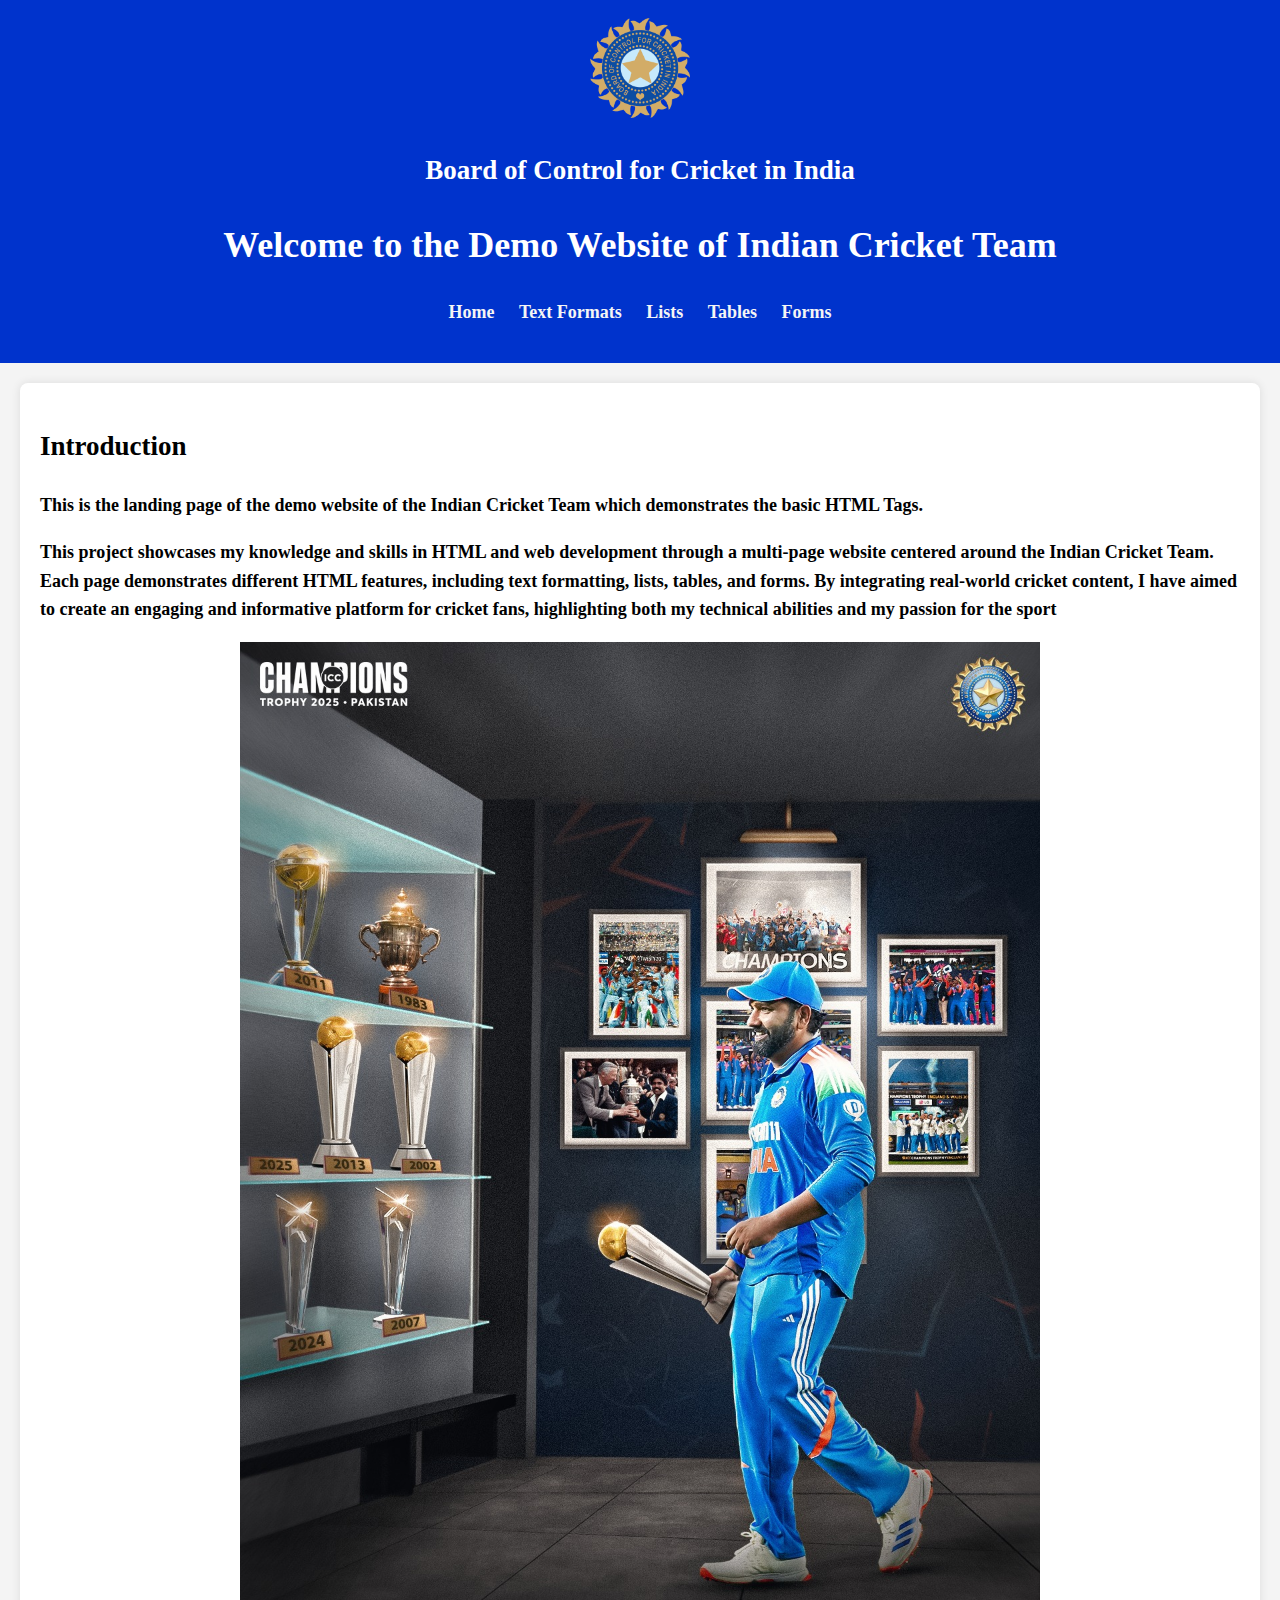
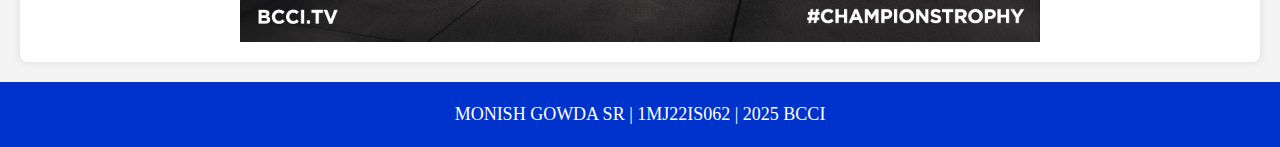
<file: index.html>
<!DOCTYPE html>
<html lang="en">
<head>
    <meta charset="UTF-8">
    <meta name="viewport" content="width=device-width, initial-scale=1.0">
    <title>BCCI - Home</title>
    <link rel="stylesheet" href="styles.css">
    <style>
        nav ul li a {
            text-decoration: none;
            color: whitesmoke;
        }
        nav ul li a:hover,
        nav ul li a:focus,
        nav ul li a:active {
            color: orange;
        }
         
        .Trophy-photo {
            width: 800px;
            height: auto;
            display: block;
            margin-left: auto;
            margin-right: auto;
        }
    </style>
</head>
<body>
    <header>
        <img src="BCCI-Logo.png" alt="BCCI Logo" class="logo">
        <h2>Board of Control for Cricket in India</h2>
        <h1>Welcome to the Demo Website of Indian Cricket Team</h1>
        <nav>
            <ul>
                <li><a href="index.html">Home</a></li>
                <li><a href="text.html">Text Formats</a></li>
                <li><a href="lists.html">Lists</a></li>
                <li><a href="tables.html">Tables</a></li>
                <li><a href="forms.html">Forms</a></li>
            </ul>
        </nav>
    </header>
    <main>
        <section>
            <h2>Introduction</h2>
            <p><b>This is the landing page of the demo website of the Indian Cricket Team which demonstrates the basic HTML Tags.</b> </p>
            <p><b>This project showcases my knowledge and skills in HTML and web development through a multi-page website centered around the Indian Cricket Team. Each page demonstrates different HTML features, including text formatting, lists, tables, and forms. By integrating real-world cricket content, I have aimed  to create an engaging and informative platform for cricket fans, highlighting both my technical abilities and my passion for the sport </b></p>
            <img src="trophy_photo.jpg" alt="ICC Trophies won by Indian team" class="Trophy-photo">
        </section>
    </main>
    <footer>
        <p> MONISH GOWDA SR  |  1MJ22IS062  |  2025 BCCI</p>
    </footer>
</body>
</html>
</file>
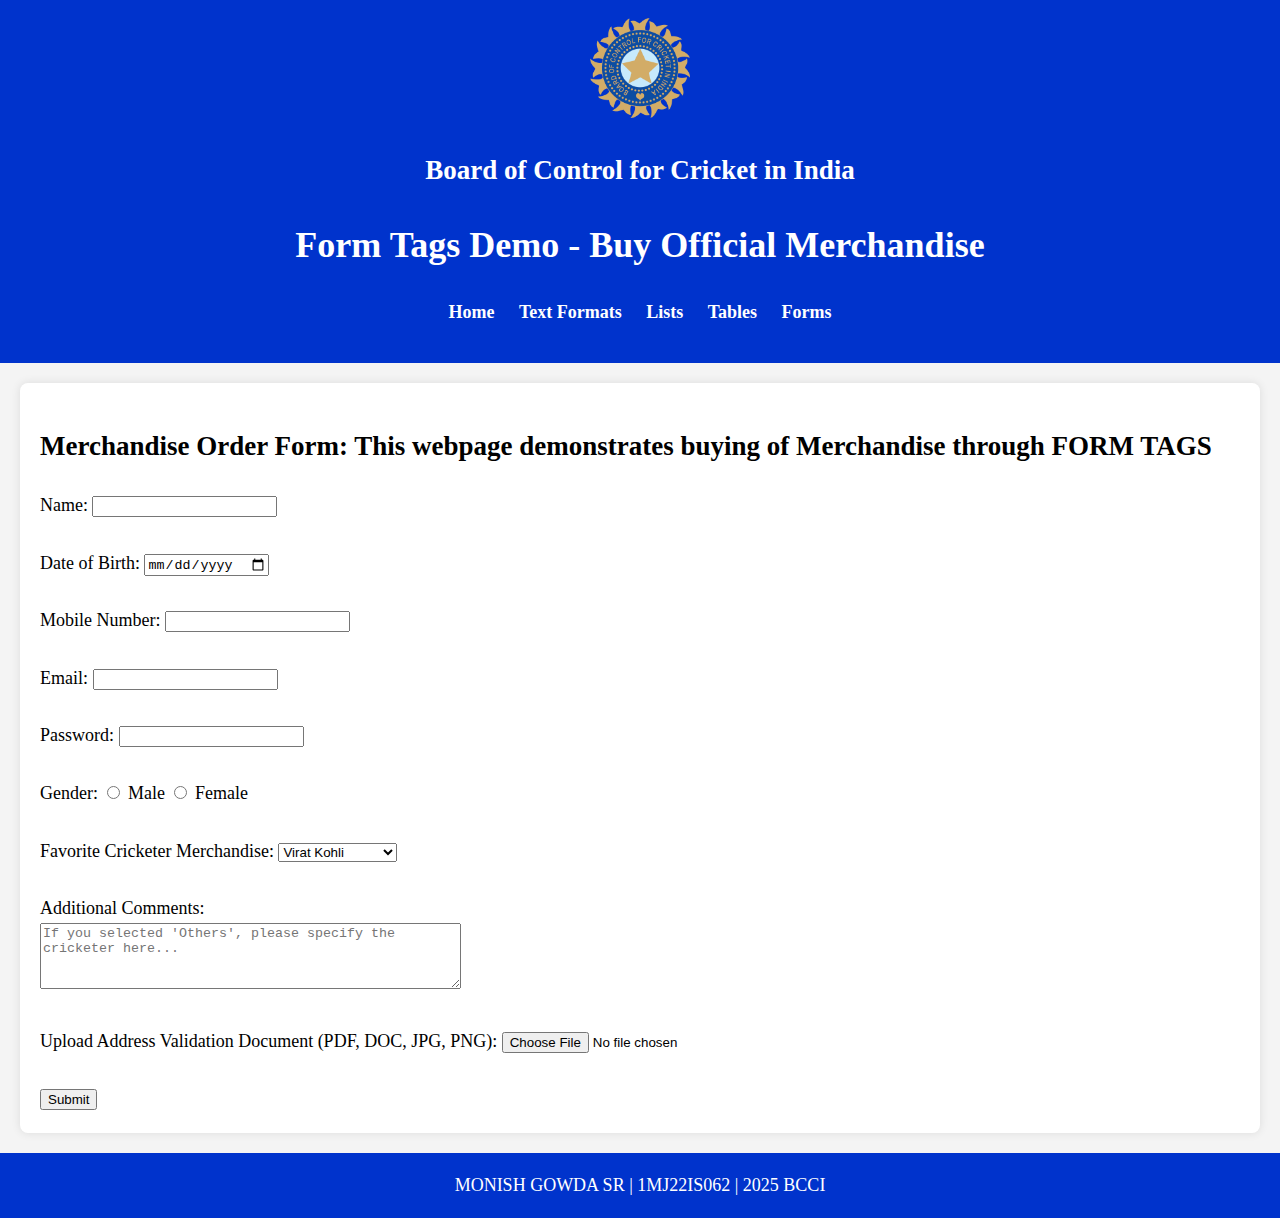
<file: forms.html>
<!DOCTYPE html>
<html lang="en">
<head>
    <meta charset="UTF-8">
    <meta name="viewport" content="width=device-width, initial-scale=1.0">
    <title>BCCI - Merchandise Form</title>
    <link rel="stylesheet" href="styles.css">
    <style>
        nav ul li a {
            text-decoration: none;
            color: white;
        }
        nav ul li a:hover,
        nav ul li a:focus,
        nav ul li a:active {
            color: orange;
        }
    </style>
</head>
<body>
    <header>
        <img src="BCCI-Logo.png" alt="BCCI Logo" class="logo">
        <h2>Board of Control for Cricket in India</h2>
        <h1>Form Tags Demo - Buy Official Merchandise</h1>
        <nav >
            <ul>
                <li><a href="index.html">Home</a></li>
                <li><a href="text.html">Text Formats</a></li>
                <li><a href="lists.html">Lists</a></li>
                <li><a href="tables.html">Tables</a></li>
                <li><a href="forms.html">Forms</a></li>
            </ul>
        </nav>
    </header>
    <main>
        <section>
            <h2>Merchandise Order Form: This webpage demonstrates buying of Merchandise through FORM TAGS</h2>
            <form  method="Post" onsubmit="alert('Thank you for your order! Have a Good Day'); ">
                <label for="a1">Name:</label>
                <input type="text" id="a1" name="a2" required><br><br>

                <label for="b1">Date of Birth:</label>
                <input type="date" id="b1" name="b2" required><br><br>

                <label for="c1">Mobile Number:</label>
                <input type="tel" id="c1" name="c2" pattern="[0-9]{10}" required><br><br>

                <label for="d1">Email:</label>
                <input type="email" id="d1" name="d2" required><br><br>

                <label for="e1">Password:</label>
                <input type="password" id="e1" name="e2" required><br><br>

                <label>Gender:</label>
                <input type="radio" id="f1" name="f2" value="male" required>
                <label for="f1">Male</label>
                <input type="radio" id="f3" name="f2" value="female">
                <label for="f3">Female</label><br><br>

                <label for="g1">Favorite Cricketer Merchandise:</label>
                <select id="g1" name="g2" required>
                    <option value="1">Virat Kohli</option>
                    <option value="2">Rohit Sharma</option>
                    <option value="3">Jasprit Bumrah</option>
                    <option value="4">KL Rahul</option>
                    <option value="5">Ravindra Jadeja</option>
                    <option value="6">Others</option>
                </select><br><br>

                <label for="h1">Additional Comments:</label><br>
                <textarea id="h1" name="h2" rows="4" cols="50" placeholder="If you selected 'Others', please specify the cricketer here..."></textarea><br><br>

                <label for="i1">Upload Address Validation Document (PDF, DOC, JPG, PNG):</label>
                <input type="file" id="i1" name="i2" accept=".pdf, .doc, .jpg, .jpeg, .png" required><br><br>

                <input type="submit" value="Submit">
            </form>
        </section>
    </main>
    <footer>
        <p> MONISH GOWDA SR  |  1MJ22IS062  |  2025 BCCI</p>
    </footer>
</body>
</html>
</file>
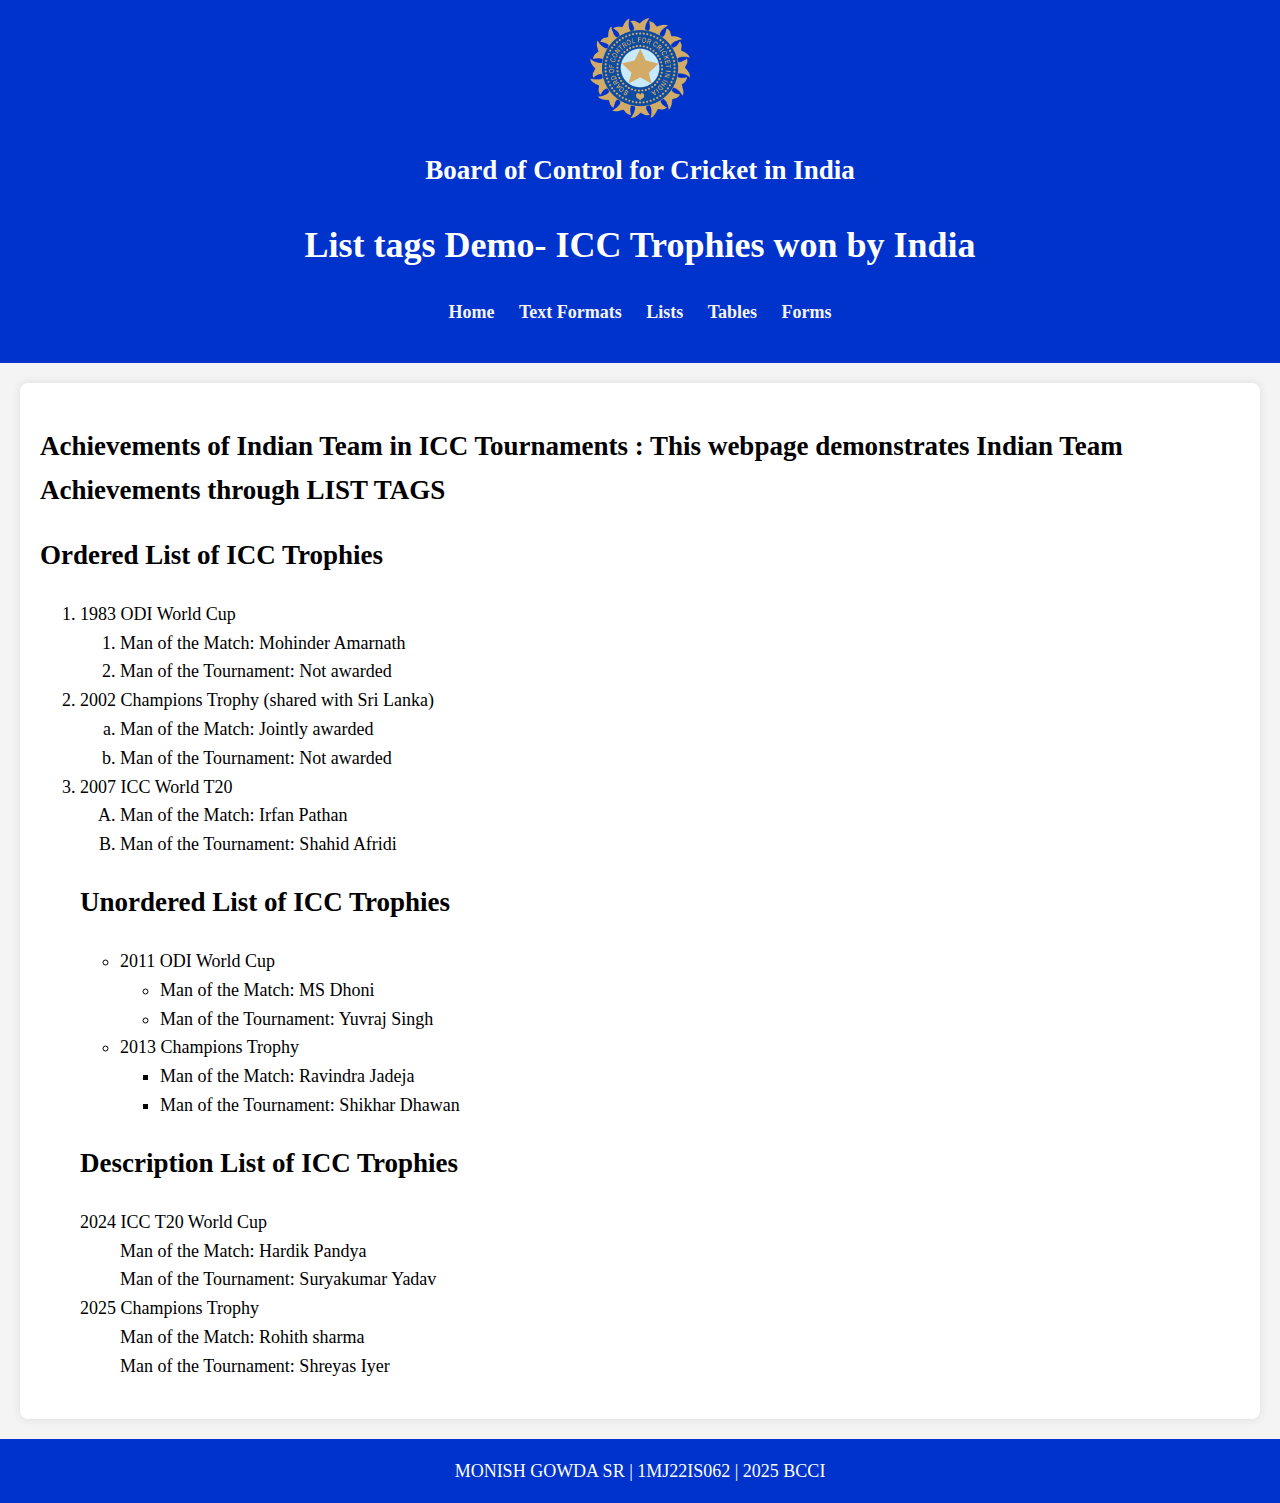
<file: lists.html>
<!DOCTYPE html>
<html lang="en">
<head>
    <meta charset="UTF-8">
    <meta name="viewport" content="width=device-width, initial-scale=1.0">
    <title>BCCI - Lists Demo- ICC Trophies won by India</title>
    <link rel="stylesheet" href="styles.css">
    <style>
        nav ul li a {
            text-decoration: none;
            color: whitesmoke;
        }
        nav ul li a:hover,
        nav ul li a:focus,
        nav ul li a:active {
            color: orange;
        }
    </style>
</head>
<body>
    <header>
        <img src="BCCI-Logo.png" alt="BCCI Logo" class="logo">
        <h2>Board of Control for Cricket in India</h2>
        <h1>List tags Demo- ICC Trophies won by India</h1>
        <nav>
            <ul>
                <li><a href="index.html">Home</a></li>
                <li><a href="text.html">Text Formats</a></li>
                <li><a href="lists.html">Lists</a></li>
                <li><a href="tables.html">Tables</a></li>
                <li><a href="forms.html">Forms</a></li>
            </ul>
        </nav>
    </header>
    <main>
        
        
        <section>
            <h2>Achievements of Indian Team in ICC Tournaments : This webpage demonstrates Indian Team Achievements through LIST TAGS  </h2>
            <h2>Ordered List of ICC Trophies</h2>
            <ol>
                <li>1983 ODI World Cup
                    <ol>
                        <li>Man of the Match: Mohinder Amarnath</li>
                        <li>Man of the Tournament: Not awarded</li>
                    </ol>
                </li>
                <li>2002 Champions Trophy (shared with Sri Lanka)
                    <ol type="a">
                        <li>Man of the Match: Jointly awarded</li>
                        <li>Man of the Tournament: Not awarded</li>
                    </ol>
                </li>
                <li>2007 ICC World T20
                    <ol type="A">
                        <li>Man of the Match: Irfan Pathan</li>
                        <li>Man of the Tournament: Shahid Afridi</li>
                    </ol>
                
            <h2>Unordered List of ICC Trophies</h2>
            <ul style="list-style-type: circle;">
                <li>2011 ODI World Cup
                    <ul style="list-style-type: circle;">
                        <li>Man of the Match: MS Dhoni</li>
                        <li>Man of the Tournament: Yuvraj Singh</li>
                    </ul>
                </li>
                <li>2013 Champions Trophy
                    <ul>
                        <li>Man of the Match: Ravindra Jadeja</li>
                        <li>Man of the Tournament: Shikhar Dhawan</li>
                    </ul>
                </li>
            </ul>

            <h2>Description List of ICC Trophies</h2>
            <dl>
                <dt>2024 ICC T20 World Cup</dt>
                <dd>Man of the Match: Hardik Pandya</dd>
                <dd>Man of the Tournament: Suryakumar Yadav</dd>
                <dt>2025 Champions Trophy</dt>
                <dd>Man of the Match: Rohith sharma</dd>
                <dd>Man of the Tournament: Shreyas Iyer</dd>

            </dl>
        </section>
    </main>
    <footer>
        <p>  MONISH GOWDA SR  |  1MJ22IS062  |   2025 BCCI</p>
    </footer>
</body>
</html>
</file>
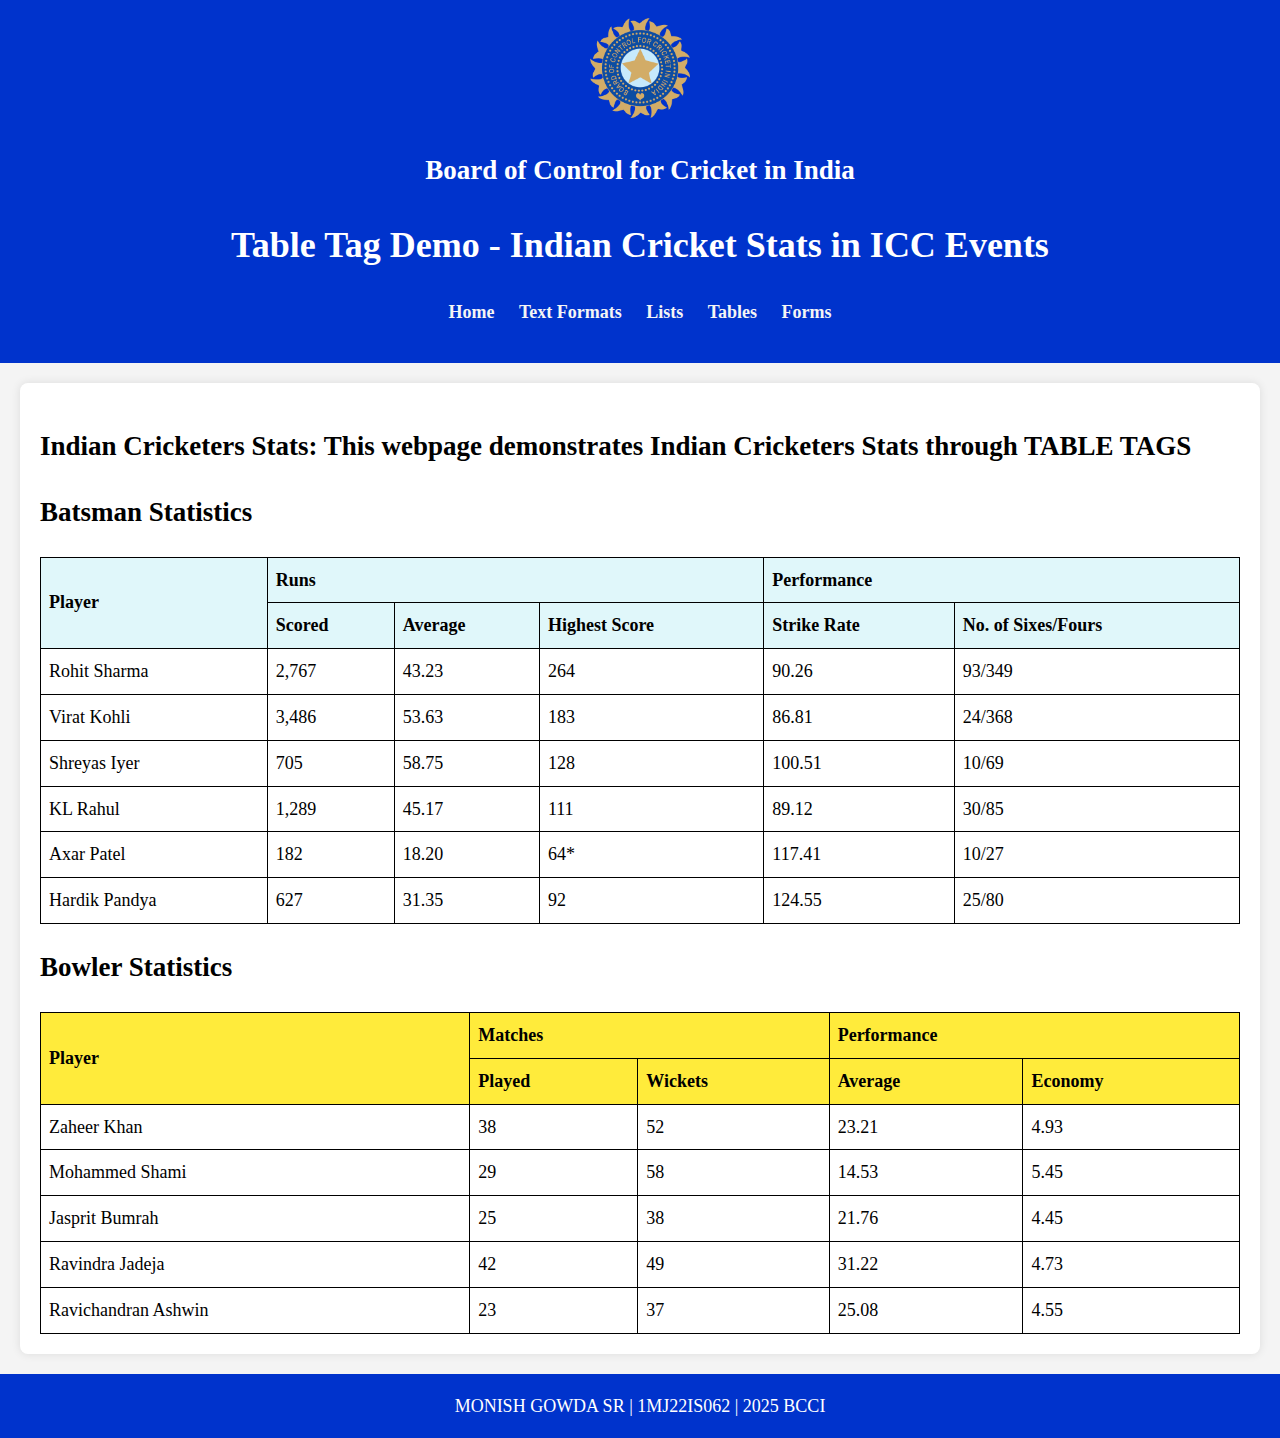
<file: tables.html>
<!DOCTYPE html>
<html lang="en">
<head>
    <meta charset="UTF-8">
    <meta name="viewport" content="width=device-width, initial-scale=1.0">
    <title>BCCI - Indian Cricket Stats</title>
    <link rel="stylesheet" href="styles.css">
    <style>
        nav ul li a {
            text-decoration: none;
            color: whitesmoke;
        }
        nav ul li a:hover,
        nav ul li a:focus,
        nav ul li a:active {
            color: orange;
        }

        
    </style>
</head>
<body>
    <header>
        <img src="BCCI-Logo.png" alt="BCCI Logo" class="logo">
        <h2>Board of Control for Cricket in India</h2>
        <h1>Table Tag Demo - Indian Cricket Stats in ICC Events</h1>
        <nav>
            <ul>
                <li><a href="index.html">Home</a></li>
                <li><a href="text.html">Text Formats</a></li>
                <li><a href="lists.html">Lists</a></li>
                <li><a href="tables.html">Tables</a></li>
                <li><a href="forms.html">Forms</a></li>
            </ul>
        </nav>
    </header>
    <main>
        <section>
            <h2>Indian Cricketers Stats: This webpage demonstrates Indian Cricketers Stats through TABLE TAGS</h2>

            <h2>Batsman Statistics</h2>
            <table class="batsmen">
                <tr>
                    <th rowspan="2">Player</th>
                    <th colspan="3">Runs</th>
                    <th colspan="2">Performance</th>
                   
                </tr>
                <tr>
                    <th>Scored</th>
                    <th>Average</th>
                    <th>Highest Score</th>
                    <th>Strike Rate</th>
                    <th>No. of Sixes/Fours</th>
                    
                </tr>
                <tr>
                    <td>Rohit Sharma</td>
                    <td>2,767</td>
                    <td>43.23</td>
                    <td>264</td>
                    <td>90.26</td>
                    <td>93/349</td>
                    
                </tr>
                <tr>
                    <td>Virat Kohli</td>
                    <td>3,486</td>
                    <td>53.63</td>
                    <td>183</td>
                    <td>86.81</td>
                    <td>24/368</td>
                    
                </tr>
                <tr>
                    <td>Shreyas Iyer</td>
                    <td>705</td>
                    <td>58.75</td>
                    <td>128</td>
                    <td>100.51</td>
                    <td>10/69</td>
                    
                </tr>
                <tr>
                    <td>KL Rahul</td>
                    <td>1,289</td>
                    <td>45.17</td>
                    <td>111</td>
                    <td>89.12</td>
                    <td>30/85</td>
                    
                </tr>
                <tr>
                    <td>Axar Patel</td>
                    <td>182</td>
                    <td>18.20</td>
                    <td>64*</td>
                    <td>117.41</td>
                    <td>10/27</td>
                    
                </tr>
                <tr>
                    <td>Hardik Pandya</td>
                    <td>627</td>
                    <td>31.35</td>
                    <td>92</td>
                    <td>124.55</td>
                    <td>25/80</td>
                    
                </tr>
            </table>

            <h2>Bowler Statistics</h2>
            <table class="bowlers">
                <tr>
                    <th rowspan="2">Player</th>
                    <th colspan="2">Matches</th>
                    <th colspan="3">Performance</th>
                    
                </tr>
                <tr>
                    <th>Played</th>
                    <th>Wickets</th>
                    <th>Average</th>
                    <th>Economy</th>
                    
                </tr>
                <tr>
                    <td>Zaheer Khan</td>
                    <td>38</td>
                    <td>52</td>
                    <td>23.21</td>
                    <td>4.93</td>
                    
                </tr>
                <tr>
                    <td>Mohammed Shami</td>
                    <td>29</td>
                    <td>58</td>
                    <td>14.53</td>
                    <td>5.45</td>
                    
                </tr>
                <tr>
                    <td>Jasprit Bumrah</td>
                    <td>25</td>
                    <td>38</td>
                    <td>21.76</td>
                    <td>4.45</td>
                    
                </tr>
            
                <tr>
                    <td>Ravindra Jadeja</td>
                    <td>42</td>
                    <td>49</td>
                    <td>31.22</td>
                    <td>4.73</td>
                    
                </tr>
                <tr>
                    <td>Ravichandran Ashwin</td>
                    <td>23</td>
                    <td>37</td>
                    <td>25.08</td>
                    <td>4.55</td>
                    
                </tr>
                
            </table>
        </section>
    </main>
    <footer>
        <p>MONISH GOWDA SR  |  1MJ22IS062  |  2025 BCCI</p>
    </footer>
</body>
</html>
</file>
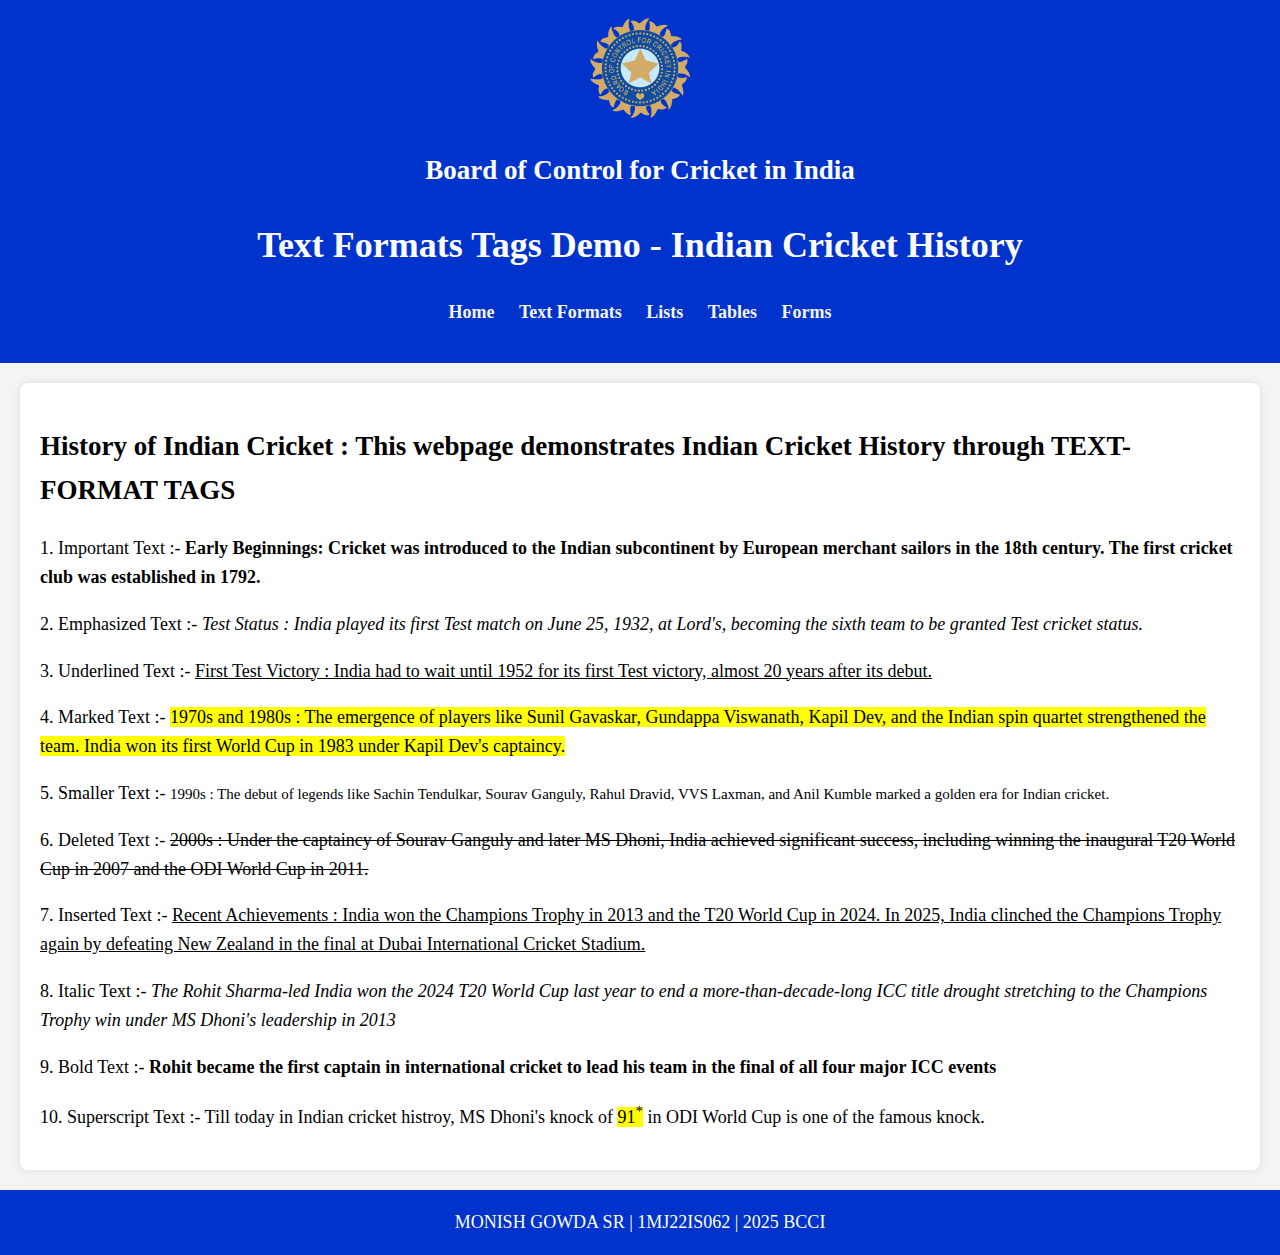
<file: text.html>
<!DOCTYPE html>
<html lang="en">
<head>
    <meta charset="UTF-8">
    <meta name="viewport" content="width=device-width, initial-scale=1.0">
    <title>BCCI - Text Formats</title>
    <link rel="stylesheet" href="styles.css">
    <style>
        nav ul li a {
            text-decoration: none;
            color: whitesmoke;
        }
        nav ul li a:hover,
        nav ul li a:focus,
        nav ul li a:active {
            color: orange;
        }
    </style>
</head>
<body>
    <header>
        <img src="BCCI-Logo.png" alt="BCCI Logo" class="logo">
        <h2>Board of Control for Cricket in India</h2>
        <h1>Text Formats Tags Demo -  Indian Cricket History</h1>
        <nav>
            <ul>
                <li><a href="index.html">Home</a></li>
                <li><a href="text.html">Text Formats</a></li>
                <li><a href="lists.html">Lists</a></li>
                <li><a href="tables.html">Tables</a></li>
                <li><a href="forms.html">Forms</a></li>
            </ul>
        </nav>
    </header>
    <main>
        <section>
            <h2>History of Indian Cricket : This webpage demonstrates Indian Cricket History through TEXT-FORMAT TAGS</h2>
            <p>1. Important Text :- <strong>Early Beginnings:  Cricket was introduced to the Indian subcontinent by European merchant sailors in the 18th century. The first cricket club was established in 1792.</strong></p>
            <p>2. Emphasized Text :- <em>Test Status : India played its first Test match on June 25, 1932, at Lord's, becoming the sixth team to be granted Test cricket status.</em> </p>
            <p>3. Underlined Text :- <u>First Test Victory : India had to wait until 1952 for its first Test victory, almost 20 years after its debut.</u> </p>
            <p>4. Marked Text :- <mark>1970s and 1980s : The emergence of players like Sunil Gavaskar, Gundappa Viswanath, Kapil Dev, and the Indian spin quartet strengthened the team. India won its first World Cup in 1983 under Kapil Dev's captaincy.</mark> </p>
            <p>5. Smaller Text :- <small>1990s : The debut of legends like Sachin Tendulkar, Sourav Ganguly, Rahul Dravid, VVS Laxman, and Anil Kumble marked a golden era for Indian cricket.</small> </p>
            <p>6. Deleted Text :- <del>2000s : Under the captaincy of Sourav Ganguly and later MS Dhoni, India achieved significant success, including winning the inaugural T20 World Cup in 2007 and the ODI World Cup in 2011. </del> </p>
            <p>7. Inserted Text :- <ins>Recent Achievements :  India won the Champions Trophy in 2013 and the T20 World Cup in 2024. In 2025, India clinched the Champions Trophy again by defeating New Zealand in the final at Dubai International Cricket Stadium.</ins></p>
            <p>8. Italic Text :- <i>The Rohit Sharma-led India won the 2024 T20 World Cup last year to end a more-than-decade-long ICC title drought stretching to the Champions Trophy win under MS Dhoni's leadership in 2013</i></p>
            <p>9. Bold Text :- <b>Rohit became the first captain in international cricket to lead his team in the final of all four major ICC events</b></p>
            <p>10. Superscript Text :- Till today in Indian cricket histroy, MS Dhoni's knock of <mark>91<sup>*</sup></mark> in ODI World Cup is one of the famous knock.</p>
        </section>    
    </main>
    <footer>
        <p>  MONISH GOWDA SR  |  1MJ22IS062  |   2025 BCCI</p>
    </footer>
</body>
</html>
</file>
<file: styles.css>
body {
    font-family: 'Times New Roman', Times, serif ;
    line-height: 1.6;
    margin: 0;
    padding: 0;
    background-color: #f4f4f4;
    font-size: 18px;
}

header, footer {
    background: #0033cc; 
    color: #fff;
    text-align: center;
    padding: 1em 0;
    font-size: 18px;
}

header .logo {
    width: 100px;
    height: auto;
}

nav ul {
    list-style: none;
    padding: 0;
}

nav ul li {
    display: inline;
    margin: 0 10px;
}

nav ul li a {
    color: #fff;
    text-decoration: none;
    font-weight: bold;
}
table {
    width: 100%;
    border-collapse: collapse;
}
th, td {
    border: 1px solid black;
    padding: 8px;
    text-align: left;
}

.batsmen th {
    background-color: #e0f7fa;
}
.bowlers th {
    background-color: #ffeb3b;
}

main {
    margin: 20px;
    font-size: 18px;
}

section {
    background: #fff;
    padding: 20px;
    margin-bottom: 20px;
    border-radius: 8px;
    box-shadow: 0 0 10px rgba(0, 0, 0, 0.1);
    font-size: 18px;
}



footer p {
    margin: 0;
    font-size: 18px;
}
</file>
